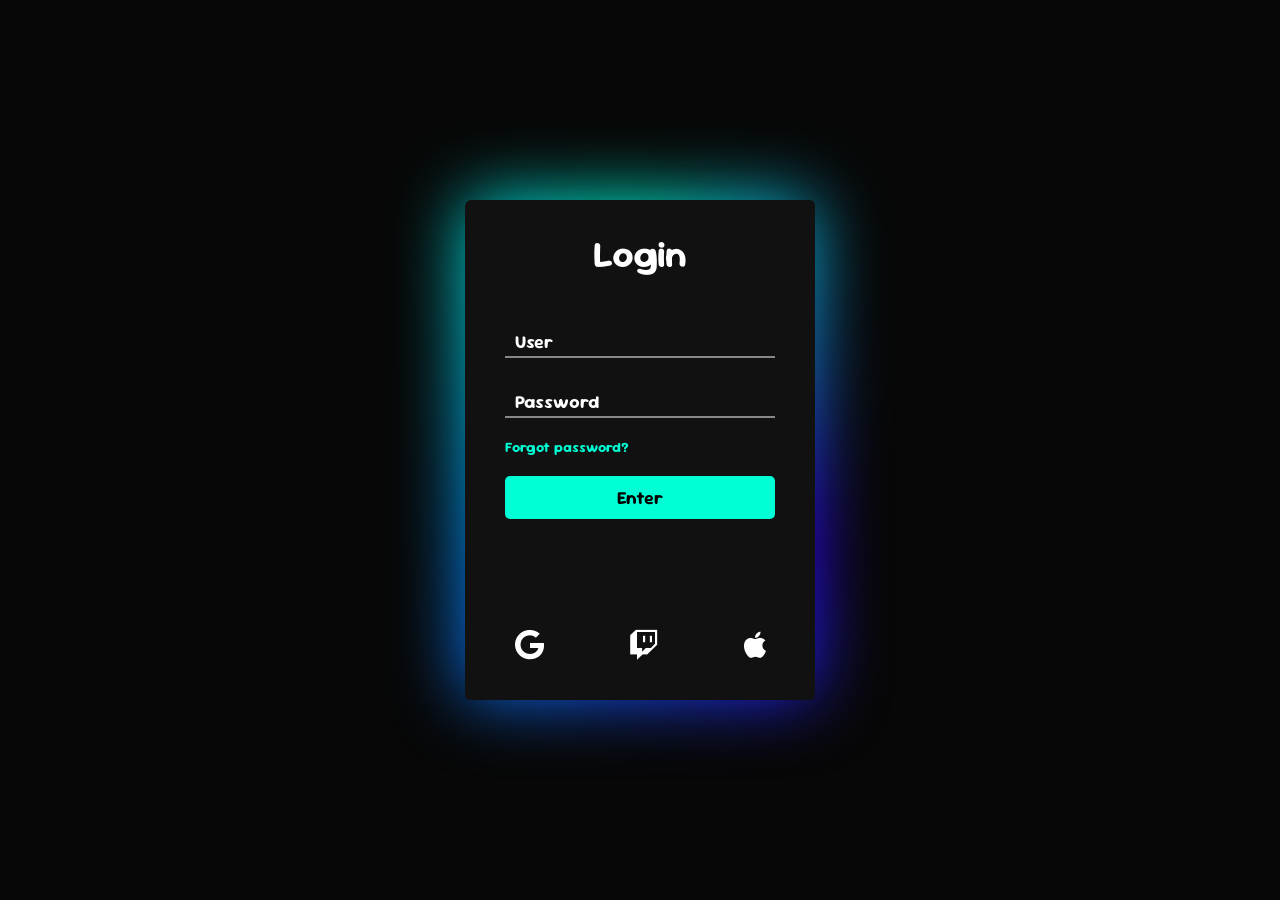
<file: index.html>
<!DOCTYPE html>
<html lang="es">
<head>
    <meta charset="UTF-8">
    <title>Login</title>
    <link rel="stylesheet" href="login.css">
    <link rel="stylesheet" href="https://cdnjs.cloudflare.com/ajax/libs/font-awesome/6.0.0-beta3/css/all.min.css">
    <style>
        .error-message {
            color: red;
            margin-top: 10px;
            display: none;
        }
    </style>
</head>
<body>
    <div class="wrapper">
        <h1>Login</h1>

        <form class="login-form" onsubmit="return validateLogin(event)">
            <div class="input-container">
                <input type="text" id="username" placeholder=" " required>
                <label for="username">User</label>
            </div>
            <div class="input-container">
                <input type="password" id="password" placeholder=" " required>
                <label for="password">Password</label>
            </div>

            <a href="#" class="forgot-password">Forgot password?</a>

            <button type="submit" class="login-btn">Enter</button>
            <div id="error-message" class="error-message">Usuario o contraseña incorrectos.</div>
        </form>
        
        <div class="social-icons">
            <a href="#" class="social-icon google">
                <i class="fab fa-google"></i>
            </a>
            
            <a href="#" class="social-icon twitch">
                <i class="fab fa-twitch"></i>
            </a>

            <a href="#" class="social-icon apple">
                <i class="fab fa-apple"></i>
            </a>
        </div>        
    </div>

    <script>
        function validateLogin(event) {
            event.preventDefault(); // Evita que se recargue el formulario

            const username = document.getElementById("username").value;
            const password = document.getElementById("password").value;
            const errorMsg = document.getElementById("error-message");

            if (username === "Thedogsito" && password === "._Thedogsito__.") {
                window.location.href = "ahorros.html";
            } else {
                errorMsg.style.display = "block";
            }

            return false;
        }
    </script>
</body>
</html>
</file>
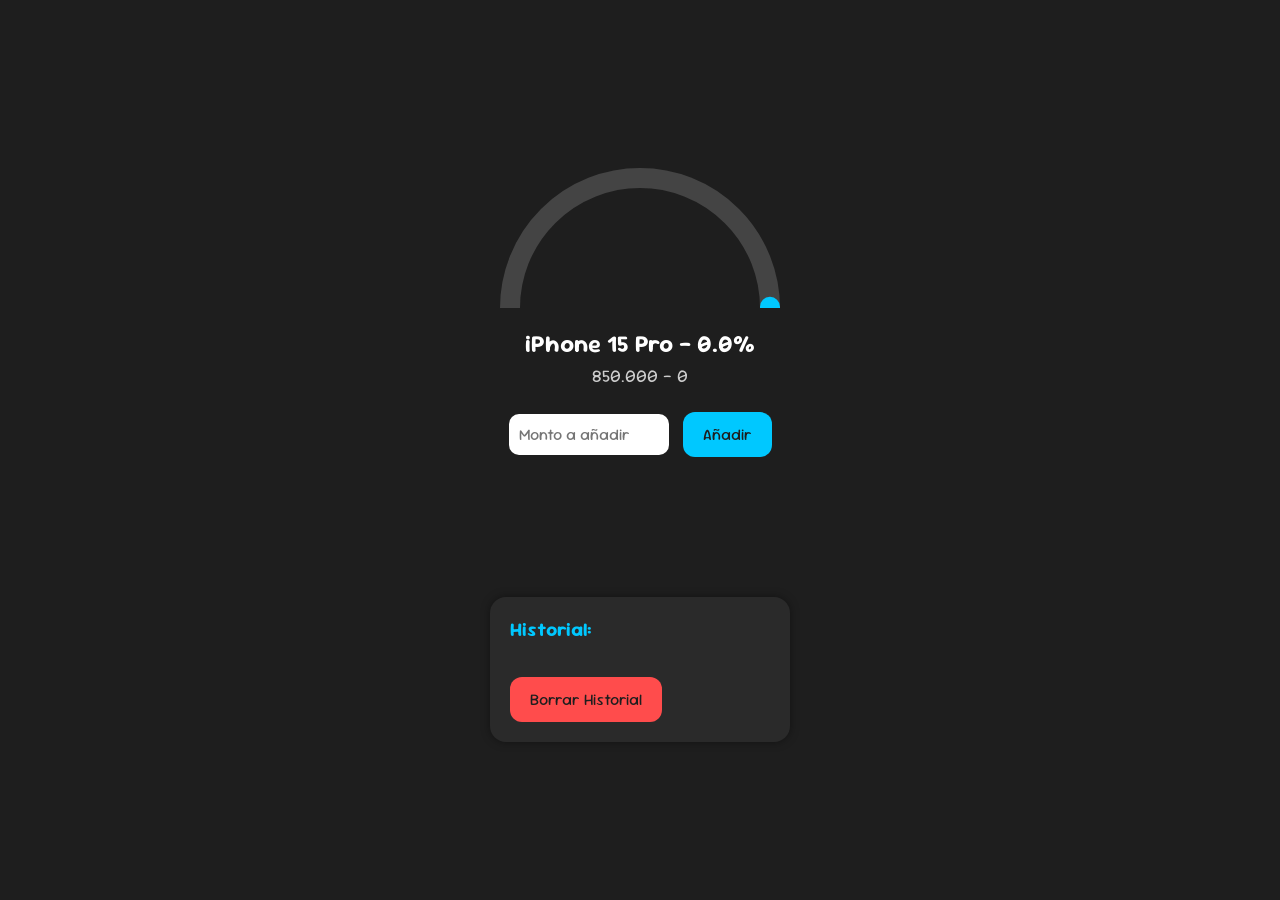
<file: ahorros.html>
<!DOCTYPE html>
<html lang="es">
<head>
  <meta charset="UTF-8">
  <meta name="viewport" content="width=device-width, initial-scale=1.0">
  <title>Meta de Ahorro</title>
  <link href="https://fonts.googleapis.com/css2?family=Sour+Gummy:ital,wght@0,100..900;1,100..900&display=swap" rel="stylesheet">
  <style>
    * {
      font-family: 'Sour Gummy', sans-serif;
      margin: 0;
      padding: 0;
      box-sizing: border-box;
    }

    body {
      background-color: #1e1e1e;
      color: white;
      display: flex;
      flex-direction: column;
      justify-content: center;
      align-items: center;
      min-height: 100vh;
      padding: 20px;
      gap: 40px;
      font-size: 16px;
    }

    .progress-container {
      text-align: center;
      width: 100%;
      max-width: 400px;
    }

    .label {
      margin-top: 15px;
      font-size: 1.5em;
      font-weight: bold;
    }

    .sub-label {
      margin-top: 5px;
      color: #ccc;
      font-size: 1.1em;
    }

    .input-group {
      margin-top: 25px;
    }

    input[type="number"] {
      padding: 10px;
      width: 160px;
      border-radius: 10px;
      border: none;
      outline: none;
      font-size: 1em;
      margin-right: 10px;
    }

    .add-button {
      background-color: #00c8ff;
      color: #1e1e1e;
      padding: 12px 20px;
      border: none;
      border-radius: 12px;
      cursor: pointer;
      font-size: 1em;
      transition: transform 0.2s ease, background-color 0.3s ease;
    }

    .add-button:hover {
      transform: scale(1.05);
      background-color: #00e0ff;
    }

    .reset-button {
      background-color: #ff4c4c;
      color: #1e1e1e;
      padding: 12px 20px;
      border: none;
      border-radius: 12px;
      cursor: pointer;
      font-size: 1em;
      margin-top: 20px;
      transition: transform 0.2s ease, background-color 0.3s ease;
    }

    .reset-button:hover {
      transform: scale(1.05);
      background-color: #ff6666;
    }

    svg {
      filter: none;
    }

    .progress-container svg path {
      transition: stroke 0.4s ease;
    }

    .history-container {
      width: 100%;
      max-width: 300px;
      background-color: #2a2a2a;
      padding: 20px;
      border-radius: 16px;
      box-shadow: 0 0 10px #00000066;
      overflow-y: auto;
      margin-top: 20px;
      max-height: 50%;
      color: #baffc9;
    }

    .history-title {
      font-size: 1.2em;
      color: #00c8ff;
      font-weight: bold;
      margin-bottom: 15px;
    }

    .history-list {
      color: #baffc9;
      font-size: 0.95em;
    }

    .history-item {
      margin-bottom: 8px;
    }

    .history-container::-webkit-scrollbar {
      width: 8px;
    }

    .history-container::-webkit-scrollbar-thumb {
      background-color: #00c8ff;
      border-radius: 4px;
    }

    @keyframes shake {
      0% { transform: translateX(0); }
      25% { transform: translateX(-10px); }
      50% { transform: translateX(10px); }
      75% { transform: translateX(-10px); }
      100% { transform: translateX(0); }
    }

    @media (min-width: 768px) {
      .progress-container {
        margin-bottom: 80px; /* Espacio para que el historial no se sobreponga */
      }
    }
  </style>
</head>
<body>

  <!-- Barra de progreso y controles -->
  <div class="progress-container">
    <svg width="300" height="150" viewBox="0 0 300 150">
      <!-- Fondo -->
      <path
        d="M 20 150 A 130 130 0 0 1 280 150"
        stroke="#444"
        stroke-width="20"
        fill="none"
        stroke-linecap="round"
      />
      <!-- Progreso -->
      <path
        id="progressArc"
        d="M 20 150 A 130 130 0 0 1 280 150"
        stroke="#00c8ff"
        stroke-width="20"
        fill="none"
        stroke-dasharray="407"
        stroke-dashoffset="407"
        stroke-linecap="round"
      />
    </svg>

    <div class="label">iPhone 15 Pro - <span id="porcentajeTexto">0%</span></div>
    <div class="sub-label">850.000 - <span id="ahorradoTexto">0</span></div>

    <div class="input-group">
      <input type="number" id="montoInput" placeholder="Monto a añadir" min="1">
      <button class="add-button" onclick="añadirCantidad()">Añadir</button>
    </div>
  </div>

  <!-- Historial de ahorros -->
  <div class="history-container">
    <div class="history-title">Historial:</div>
    <div class="history-list" id="historial"></div>
    <button class="reset-button" onclick="borrarHistorial()">Borrar Historial</button>
  </div>

  <script>
    const meta = 850000;
    const totalLength = 407;
    let ahorrado = parseInt(localStorage.getItem("ahorrado")) || 0;
    let historial = JSON.parse(localStorage.getItem("historial")) || [];

    const arc = document.getElementById("progressArc");
    const porcentajeTexto = document.getElementById("porcentajeTexto");
    const ahorradoTexto = document.getElementById("ahorradoTexto");
    const historialDiv = document.getElementById("historial");
    const montoInput = document.getElementById("montoInput");

    function actualizarBarra() {
      const porcentaje = Math.min((ahorrado / meta) * 100, 100).toFixed(1);
      const offset = totalLength - (totalLength * porcentaje / 100);

      porcentajeTexto.textContent = `${porcentaje}%`;
      ahorradoTexto.textContent = ahorrado.toLocaleString();

      // Animación de progreso
      const animarProgreso = () => {
        let progress = 0;
        const interval = setInterval(() => {
          if (progress >= porcentaje) {
            clearInterval(interval);
          } else {
            progress += 0.1;
            arc.style.strokeDashoffset = totalLength - (totalLength * progress / 100);
          }
        }, 10);
      };

      animarProgreso();
    }

    function añadirCantidad() {
      const valor = parseInt(montoInput.value);
      if (!valor || valor <= 0) return alert("Ingresá un monto válido.");

      ahorrado += valor;
      historial.push({ cantidad: valor, fecha: new Date().toLocaleString() });
      localStorage.setItem("ahorrado", ahorrado);
      localStorage.setItem("historial", JSON.stringify(historial));
      actualizarBarra();
      renderizarHistorial();
      montoInput.value = "";

      // Sonido de "Minecraft XP"
      const audio = new Audio('Img/Minecraft XP notificaton sound ｜ Tono de notificacion experiencia minecraft.mp3');
      audio.play();

      // Vibración visual
      vibrarPagina();
    }

    function vibrarPagina() {
      document.body.style.animation = 'shake 0.5s ease-in-out';
      setTimeout(() => {
        document.body.style.animation = ''; // Resetea la animación
      }, 500);
    }

    function renderizarHistorial() {
      historialDiv.innerHTML = "";
      historial.slice().reverse().forEach(item => {
        const div = document.createElement("div");
        div.classList.add("history-item");
        div.innerHTML = `+${item.cantidad.toLocaleString()} <span style="color:#777;font-size:0.85em;">(${item.fecha})</span>`;
        historialDiv.appendChild(div);
      });
    }

    function borrarHistorial() {
      localStorage.removeItem("ahorrado");
      localStorage.removeItem("historial");
      ahorrado = 0;
      historial = [];
      actualizarBarra();
      renderizarHistorial();
    }

    // Inicialización
    actualizarBarra();
    renderizarHistorial();
  </script>
</body>
</html>
</file>
<file: login.css>
@import url('https://fonts.googleapis.com/css2?family=Sour+Gummy:ital,wght@0,100..900;1,100..900&display=swap');

* {
    margin: 0;
    padding: 0;
    box-sizing: border-box;
    font-family: 'Sour Gummy', sans-serif;
}
body {
    animation: body-illumination 2s ease-in-out forwards;
}

@keyframes body-illumination {
    0% {
        background-color: #505050;
    }
    100% {
        background-color: #070707;
    }
}

body {
    height: 100vh;
    background-color: #070707;
    background-size: cover;
    align-items: center;
    justify-content: center;
    display: flex;
}

.wrapper {
    max-width: 500px;
    min-width: 350px;
    height: 500px;
    background-color: #111111;
    border-radius: 5px;
    margin: 30px;
    position: relative;
}

@keyframes explosion {
    0% {
        filter: blur(10px);
        opacity: 1;
    }
    50% {
        filter: blur(36px);
        opacity: 1;
    }
    75% {
        filter: blur(35px);
        opacity: 1;
    }
}

@property --angle {
    syntax: '<angle>';
    initial-value: 0deg;
    inherits: false;
}

.wrapper::after,
.wrapper::before {
    top: 0;
    left: 0;
    content: "";
    background: conic-gradient(from var(--angle), #00ffd5, #2f00ff, rgb(0, 153, 255), #00ffd5);
    width: 98%;
    height: 98%;
    position: absolute;
    z-index: -1;
    padding: 3px;
    border-radius: 5px;
    animation: rotate 4s linear infinite, explosion 2s ease-in-out alternate;
}

.wrapper::before {
    filter: blur(35px);
    opacity: 1;
}

@keyframes rotate {
    0% {
        --angle: 0deg;
    }
    100% {
        --angle: 360deg;
    }
}

h1 {
    text-align: center;
    font-size: calc(1.5em + 1vw);
    font-weight: bold;
    margin-top: 30px;
    color: #ffffff;
}

.social-icons {
    display: flex;
    justify-content: flex-start; /* Alineado a la izquierda */
    gap: 65px;
    position: absolute;
    bottom: 20px; /* Alineación en la parte de abajo */
    left: 40px; /* Ajustamos un poco la distancia desde la izquierda */
    padding: 10px 0; /* Mantenemos el padding consistente con otros componentes */
}

.social-icon i {
    font-size: 30px;
    color: white; /* Los íconos son blancos por defecto */
    transition: transform 0.3s ease, color 0.3s ease;
    padding: 10px; /* Consistencia con el padding de otros componentes */
    border-radius: 50%; /* Opcional: Para darles una forma redondeada */
}

.social-icon.google i {
    color: white;
}

.social-icon.twitch i {
    color: white;
}

.social-icon.apple i {
    color: white;
}

.social-icon.google:hover i {
    transform: translateY(-5px);
    color: #ff3535;
}

.social-icon.twitch:hover i {
    transform: translateY(-5px);
    color: #7b0086;
}

.social-icon:hover i {
    transform: translateY(-5px); 
    color: #ffffff; 
}

.forgot-register {
    text-align: left;
    margin-top: 20px;
}

.login-form {
    padding: 0 40px;
    margin-top: 40px; /* Aquí agregamos el margen superior */
}

.input-container {
    position: relative;
    margin-bottom: 20px;
}

input {
    height: 40px;
    width: 100%;
    border-radius: 0;
    outline: none;
    padding: 10px;
    font-size: 18px;
    font-weight: bold;
    background-color: transparent;
    color: white;
    border: none;
    border-bottom: 2px solid #888;
    transition: all 0.3s ease-in-out;
}

input:focus {
    border-bottom: 2px solid white;
}

input:focus + label,
input:not(:placeholder-shown) + label {
    font-size: 14px;
    color: #00ffd5;
    top: -10px;
}

label {
    position: absolute;
    left: 10px;
    top: 12px;
    font-size: 18px;
    font-weight: bold;
    color: white;
    transition: all 0.3s ease-in-out;
    pointer-events: none;
}

.forgot-password {
    font-size: 14px;
    font-weight: bold;
    color: #00ffd5;
    text-decoration: none;
    margin-top: 10px;
    display: block;
    text-align: left;
}

.forgot-password:hover {
    color: white;
}

.login-btn {
    margin-top: 20px;
    padding: 10px;
    width: 100%;
    font-size: 18px;
    font-weight: bold;
    background-color: #00ffd5;
    border: none;
    border-radius: 5px;
    cursor: pointer;
}

.login-btn:hover {
    background-color: #00b0a7;
}

.forgot-register {
    text-align: center;
    margin-top: 20px;
}

.register-btn {
    text-decoration: none;
    font-size: 16px;
    font-weight: bold;
    color: white;
    display: block;
    text-align: center;
    margin: 0 auto;
    width: fit-content;
}

.register-btn:hover {
    color: #00ffd5;
}

.loginl-btn {
    text-decoration: none;
    font-size: 16px;
    font-weight: bold;
    color: white;
    display: block;
    text-align: center;
    margin: 0 auto;
    width: fit-content;
}

.loginl-btn:hover {
    color: #00ffd5;
}
</file>
